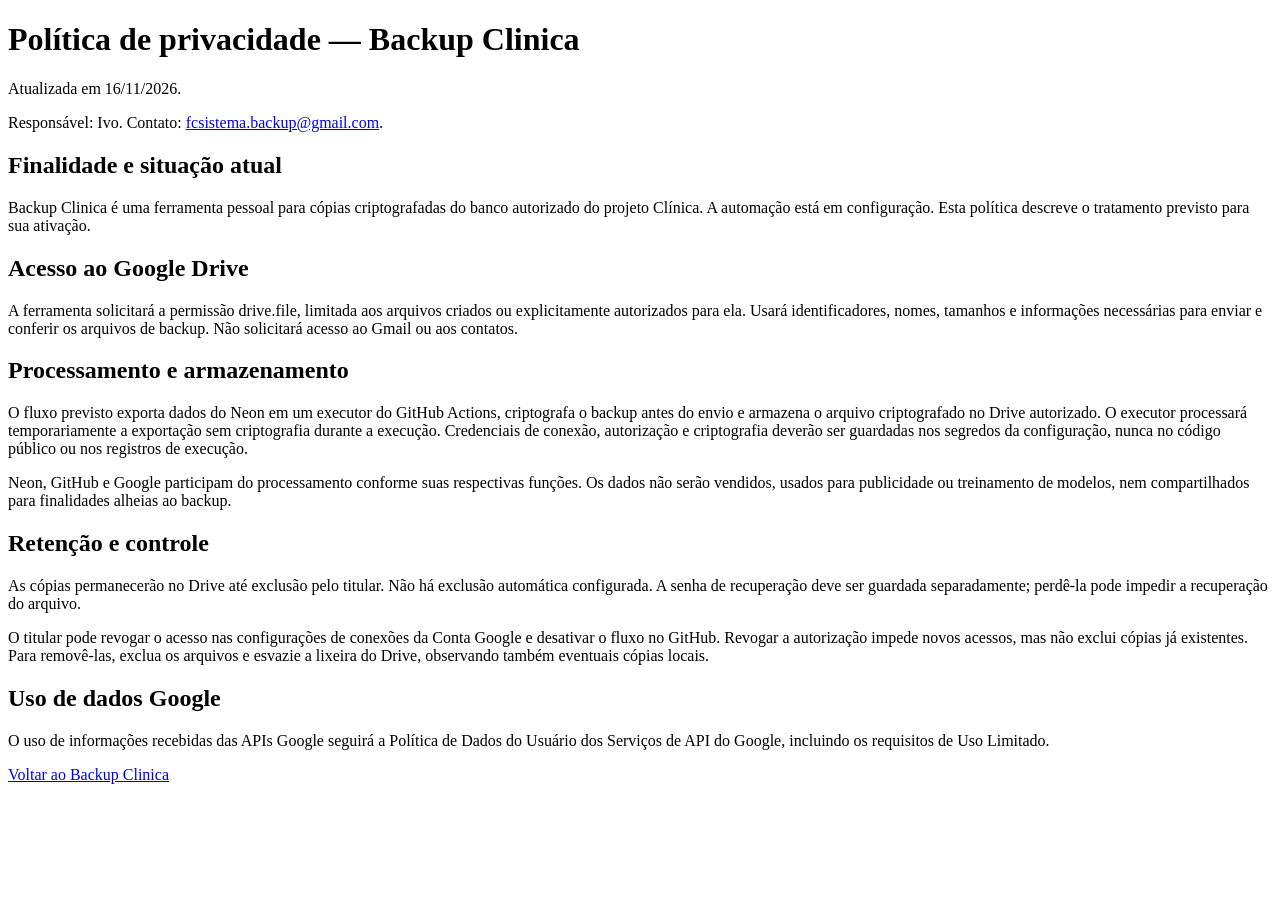
<file: web/backup-privacidade.html>
<!doctype html>
<html lang="pt-BR"><meta charset="utf-8"><meta name="viewport" content="width=device-width,initial-scale=1"><title>Privacidade — Backup Clinica</title>
<main><h1>Política de privacidade — Backup Clinica</h1><p>Atualizada em 16/11/2026.</p>
<p>Responsável: Ivo. Contato: <a href="mailto:fcsistema.backup@gmail.com">fcsistema.backup@gmail.com</a>.</p>
<h2>Finalidade e situação atual</h2><p>Backup Clinica é uma ferramenta pessoal para cópias criptografadas do banco autorizado do projeto Clínica. A automação está em configuração. Esta política descreve o tratamento previsto para sua ativação.</p>
<h2>Acesso ao Google Drive</h2><p>A ferramenta solicitará a permissão drive.file, limitada aos arquivos criados ou explicitamente autorizados para ela. Usará identificadores, nomes, tamanhos e informações necessárias para enviar e conferir os arquivos de backup. Não solicitará acesso ao Gmail ou aos contatos.</p>
<h2>Processamento e armazenamento</h2><p>O fluxo previsto exporta dados do Neon em um executor do GitHub Actions, criptografa o backup antes do envio e armazena o arquivo criptografado no Drive autorizado. O executor processará temporariamente a exportação sem criptografia durante a execução. Credenciais de conexão, autorização e criptografia deverão ser guardadas nos segredos da configuração, nunca no código público ou nos registros de execução.</p>
<p>Neon, GitHub e Google participam do processamento conforme suas respectivas funções. Os dados não serão vendidos, usados para publicidade ou treinamento de modelos, nem compartilhados para finalidades alheias ao backup.</p>
<h2>Retenção e controle</h2><p>As cópias permanecerão no Drive até exclusão pelo titular. Não há exclusão automática configurada. A senha de recuperação deve ser guardada separadamente; perdê-la pode impedir a recuperação do arquivo.</p>
<p>O titular pode revogar o acesso nas configurações de conexões da Conta Google e desativar o fluxo no GitHub. Revogar a autorização impede novos acessos, mas não exclui cópias já existentes. Para removê-las, exclua os arquivos e esvazie a lixeira do Drive, observando também eventuais cópias locais.</p>
<h2>Uso de dados Google</h2><p>O uso de informações recebidas das APIs Google seguirá a Política de Dados do Usuário dos Serviços de API do Google, incluindo os requisitos de Uso Limitado.</p>
<p><a href="/backup.html">Voltar ao Backup Clinica</a></p></main></html>
</file>
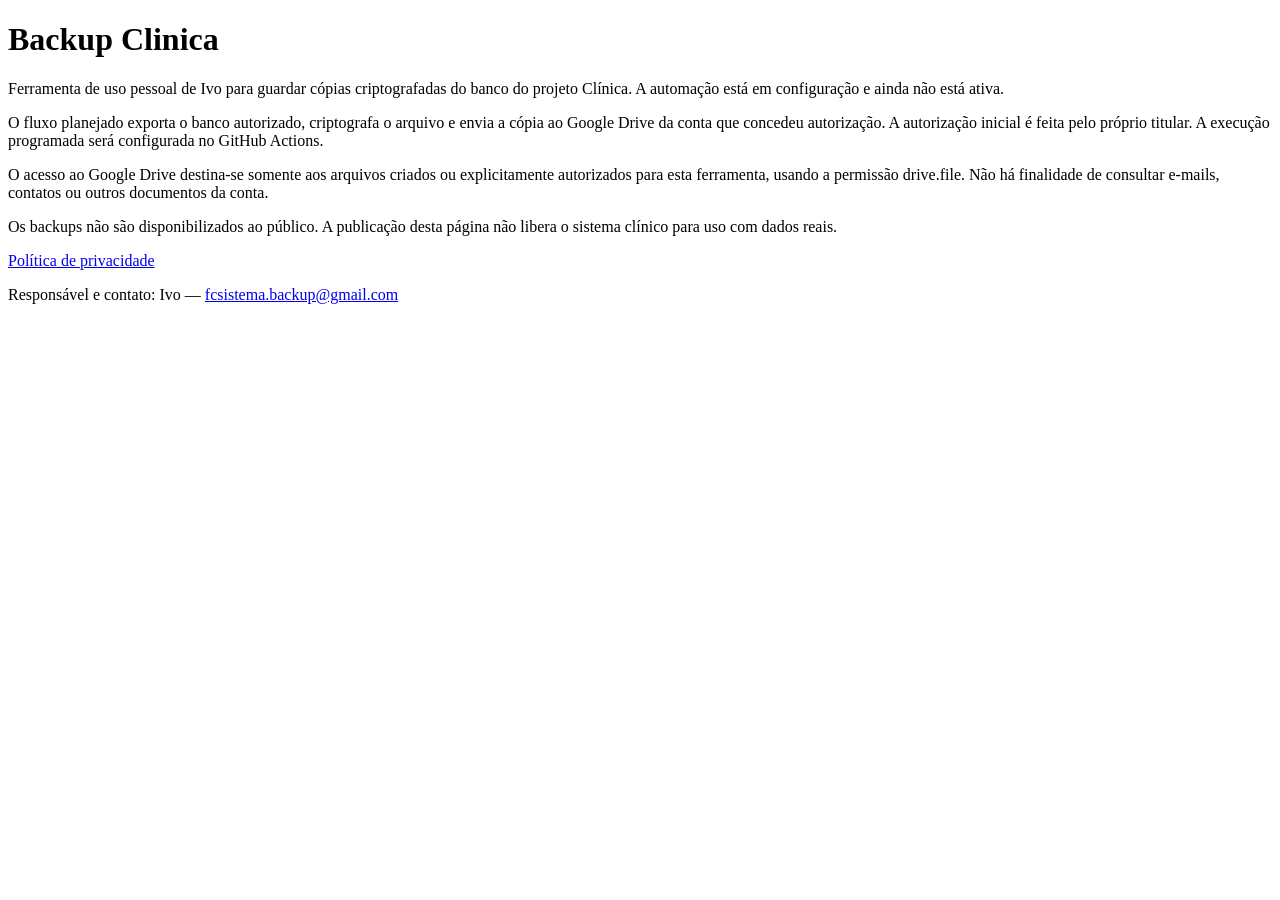
<file: web/backup.html>
<!doctype html>
<html lang="pt-BR"><meta charset="utf-8"><meta name="viewport" content="width=device-width,initial-scale=1"><title>Backup Clinica</title>
<main><h1>Backup Clinica</h1>
<p>Ferramenta de uso pessoal de Ivo para guardar cópias criptografadas do banco do projeto Clínica. A automação está em configuração e ainda não está ativa.</p>
<p>O fluxo planejado exporta o banco autorizado, criptografa o arquivo e envia a cópia ao Google Drive da conta que concedeu autorização. A autorização inicial é feita pelo próprio titular. A execução programada será configurada no GitHub Actions.</p>
<p>O acesso ao Google Drive destina-se somente aos arquivos criados ou explicitamente autorizados para esta ferramenta, usando a permissão drive.file. Não há finalidade de consultar e-mails, contatos ou outros documentos da conta.</p>
<p>Os backups não são disponibilizados ao público. A publicação desta página não libera o sistema clínico para uso com dados reais.</p>
<p><a href="/backup-privacidade.html">Política de privacidade</a></p>
<p>Responsável e contato: Ivo — <a href="mailto:fcsistema.backup@gmail.com">fcsistema.backup@gmail.com</a></p></main></html>
</file>
